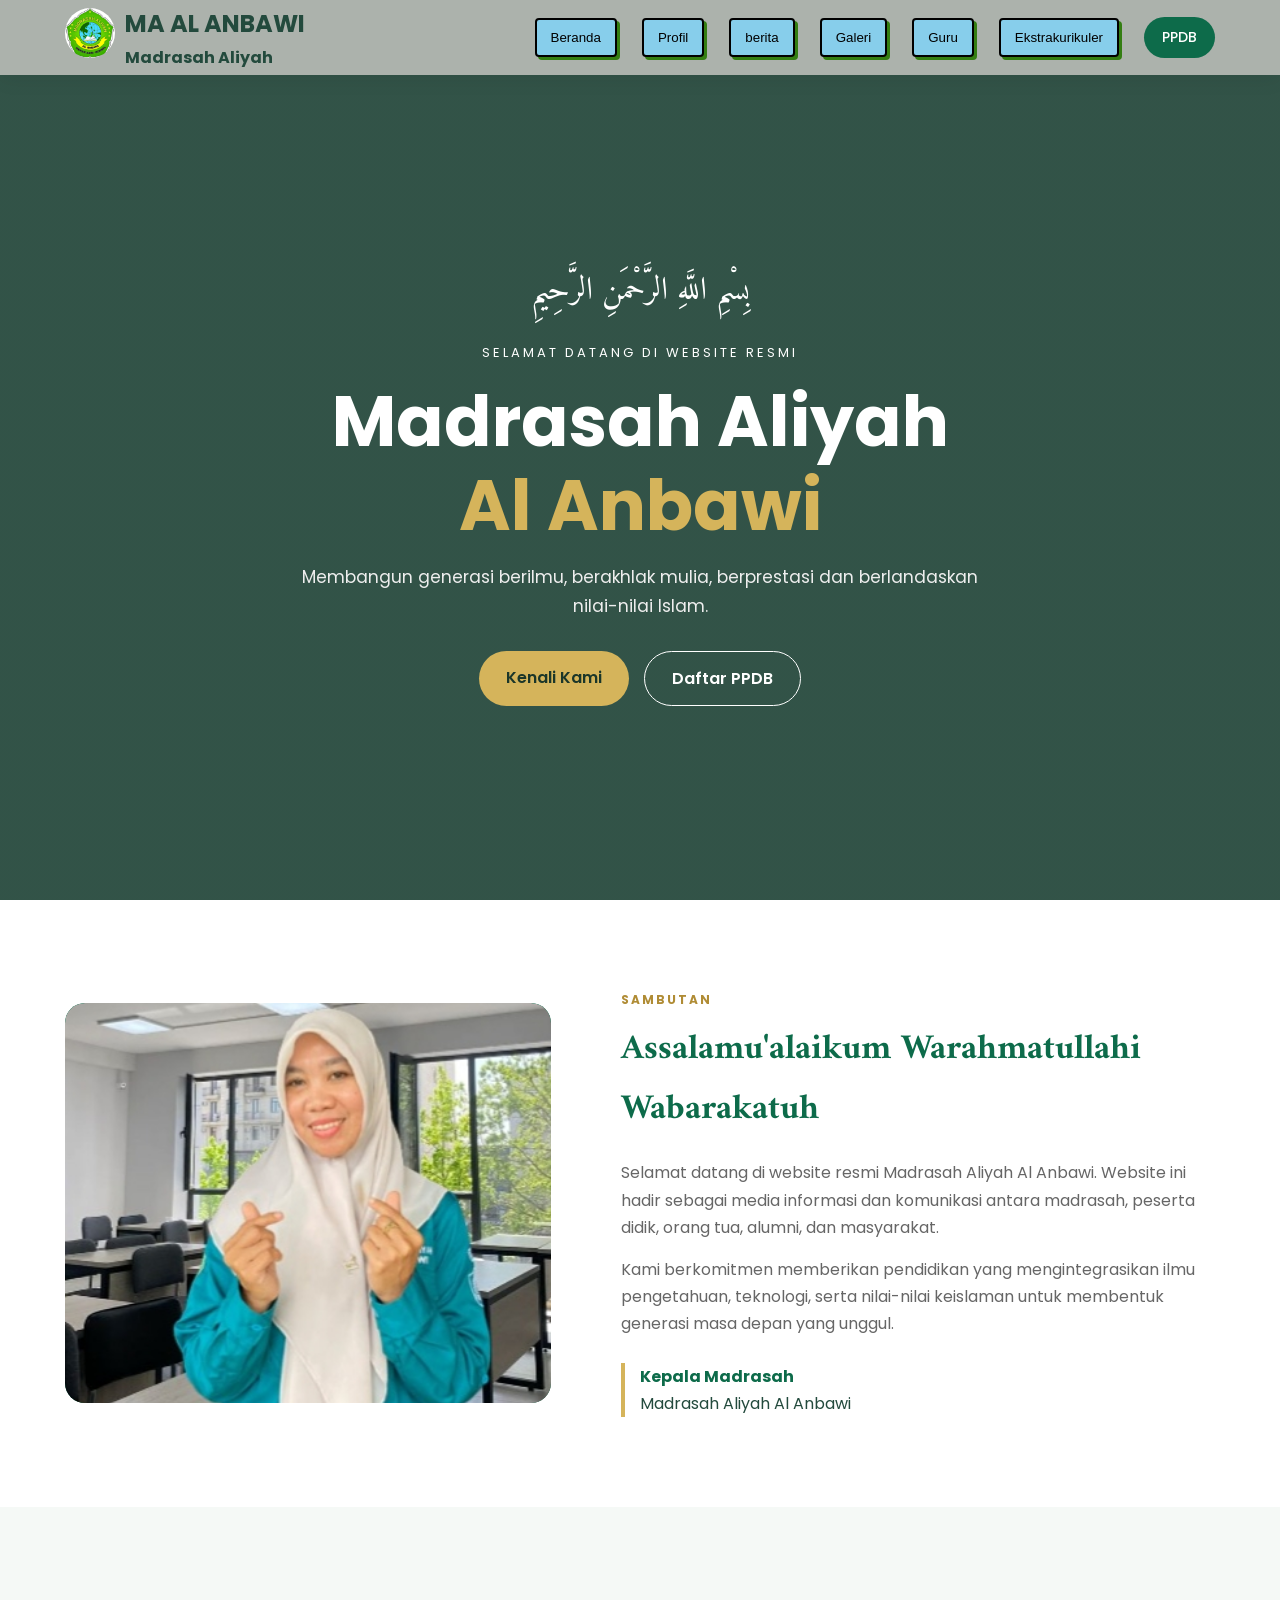
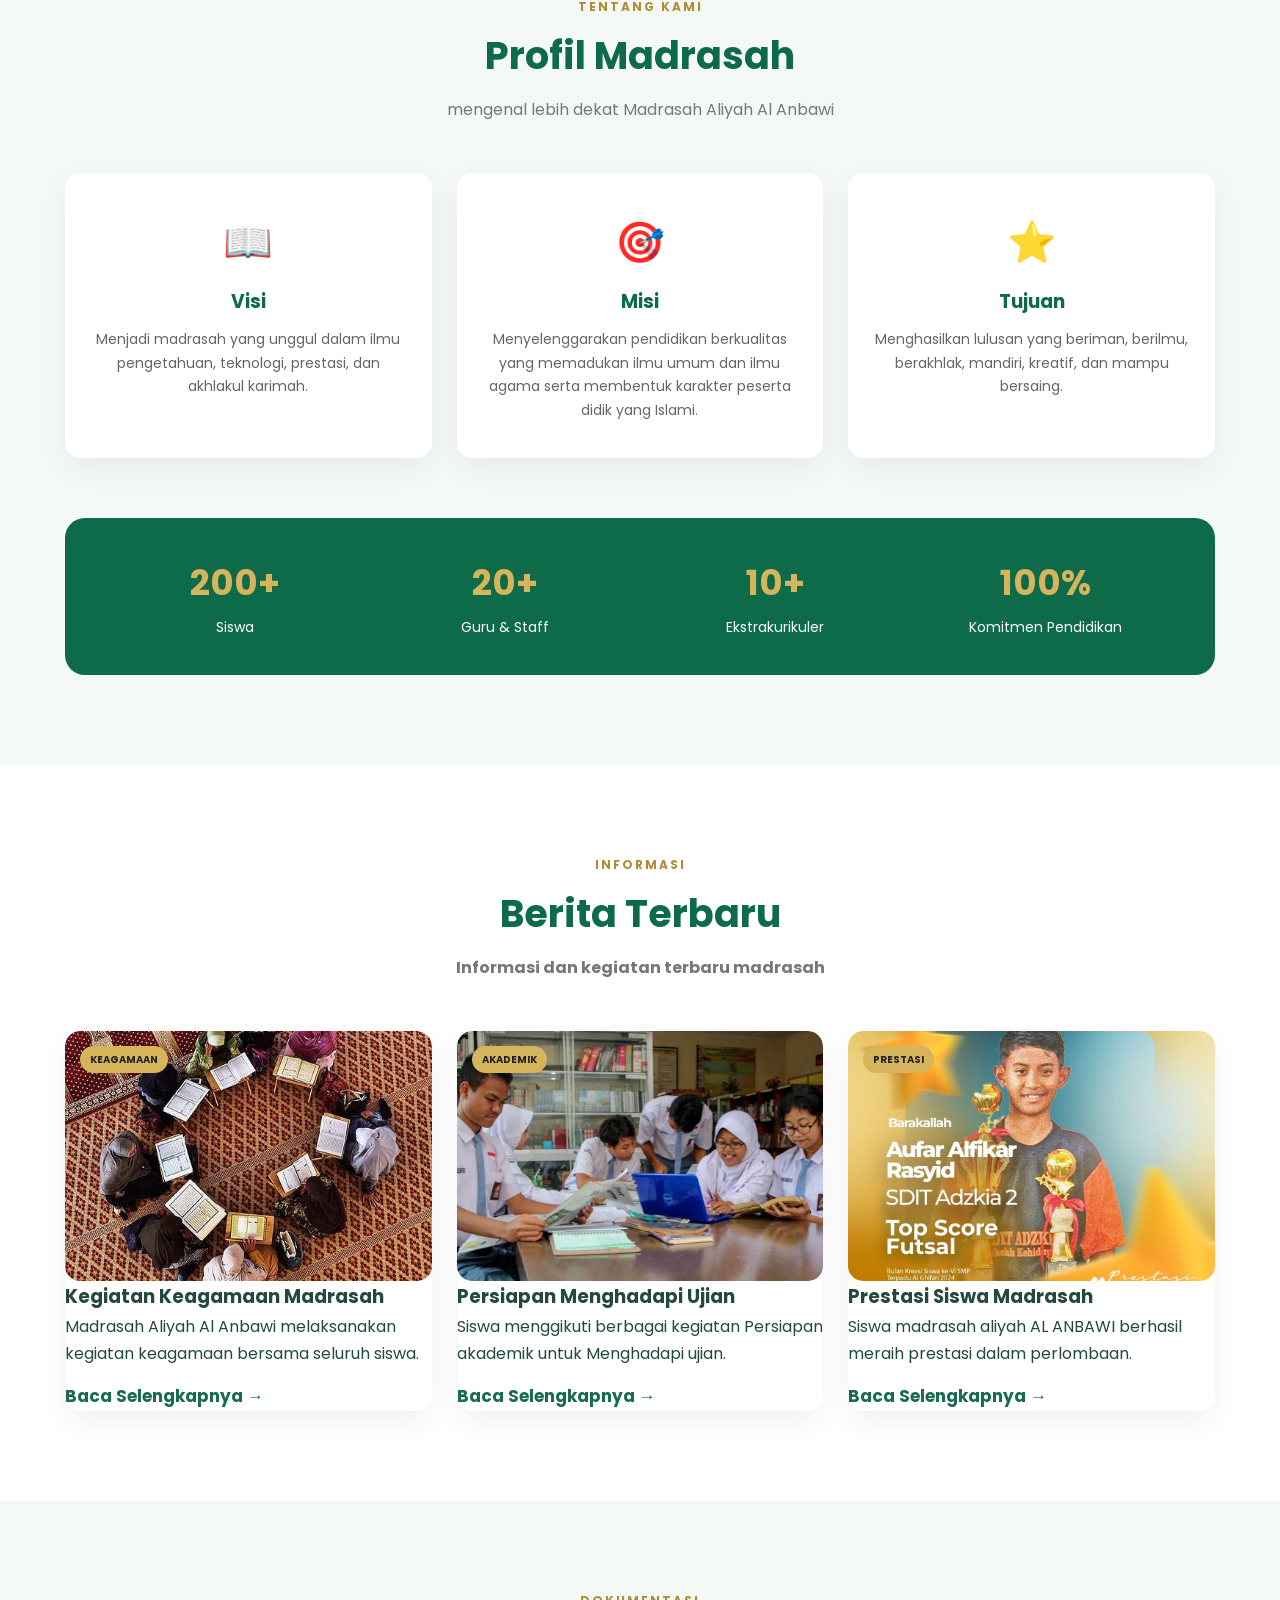
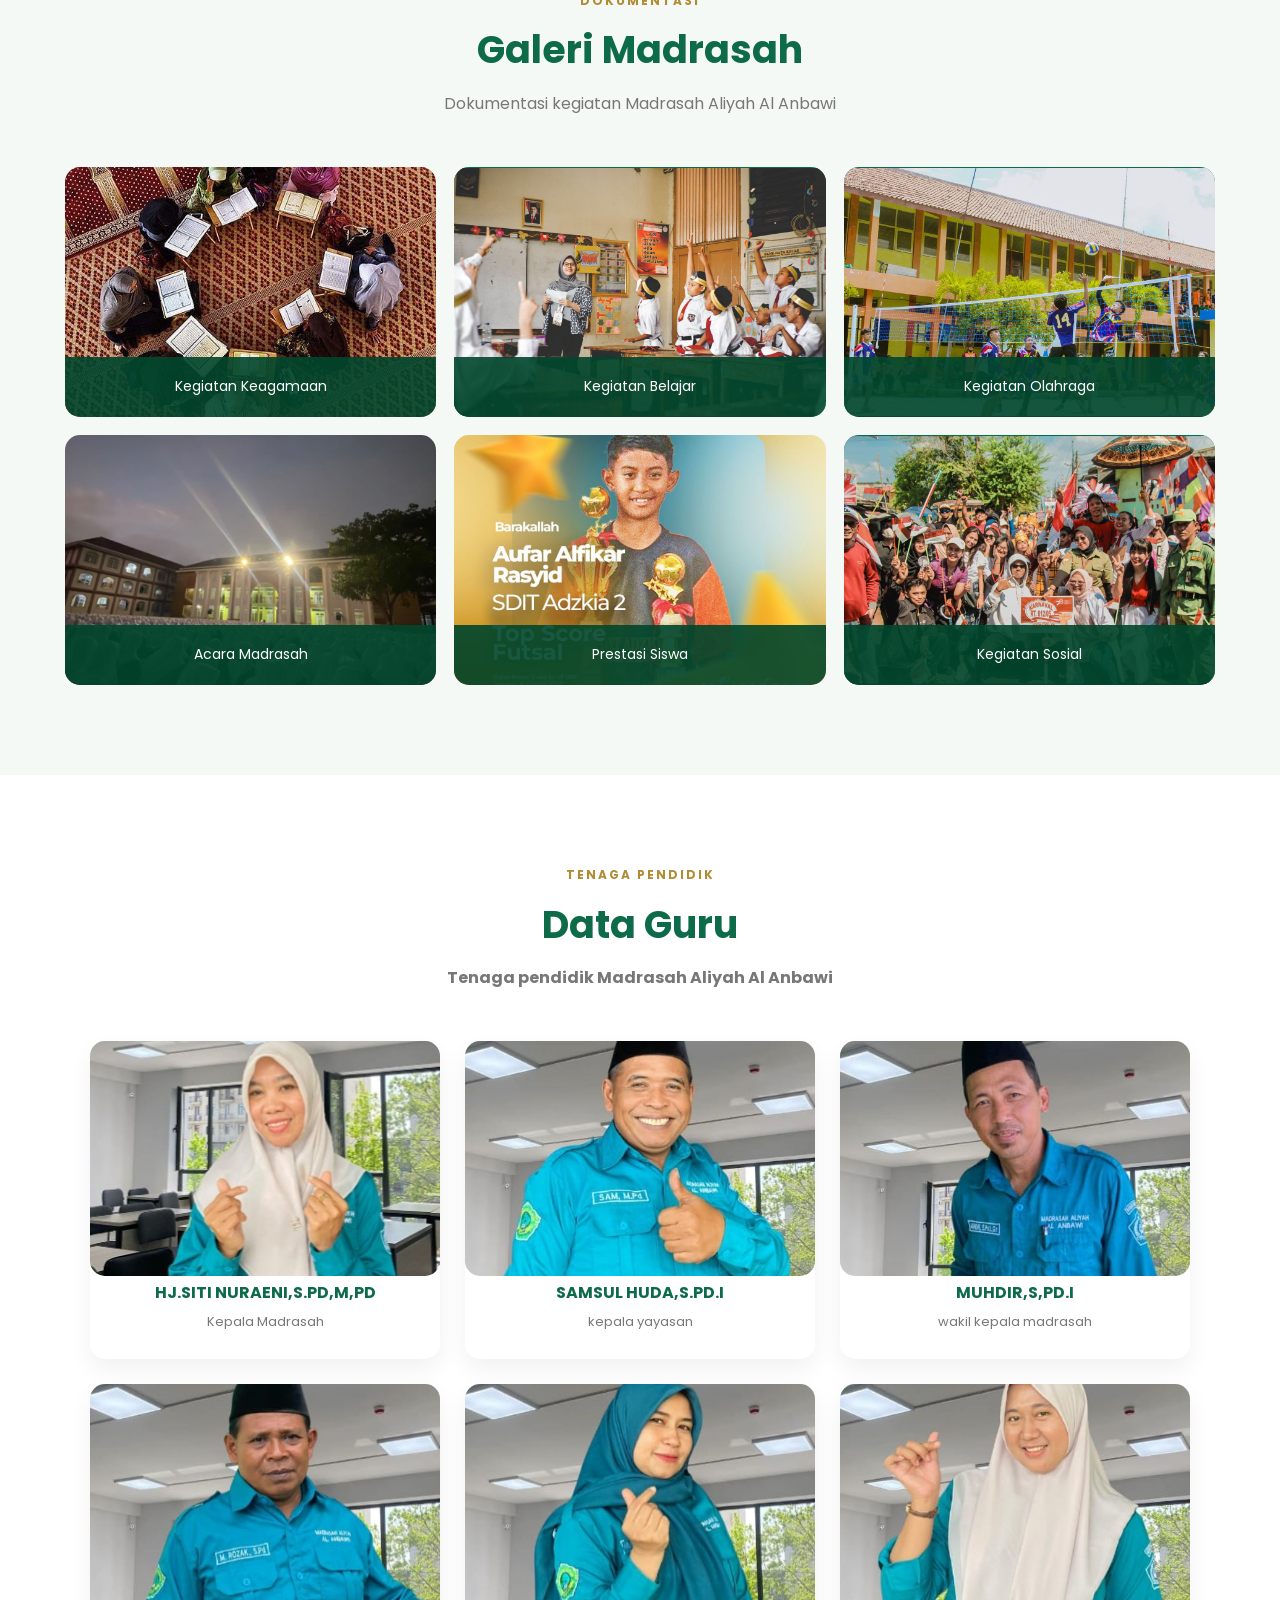
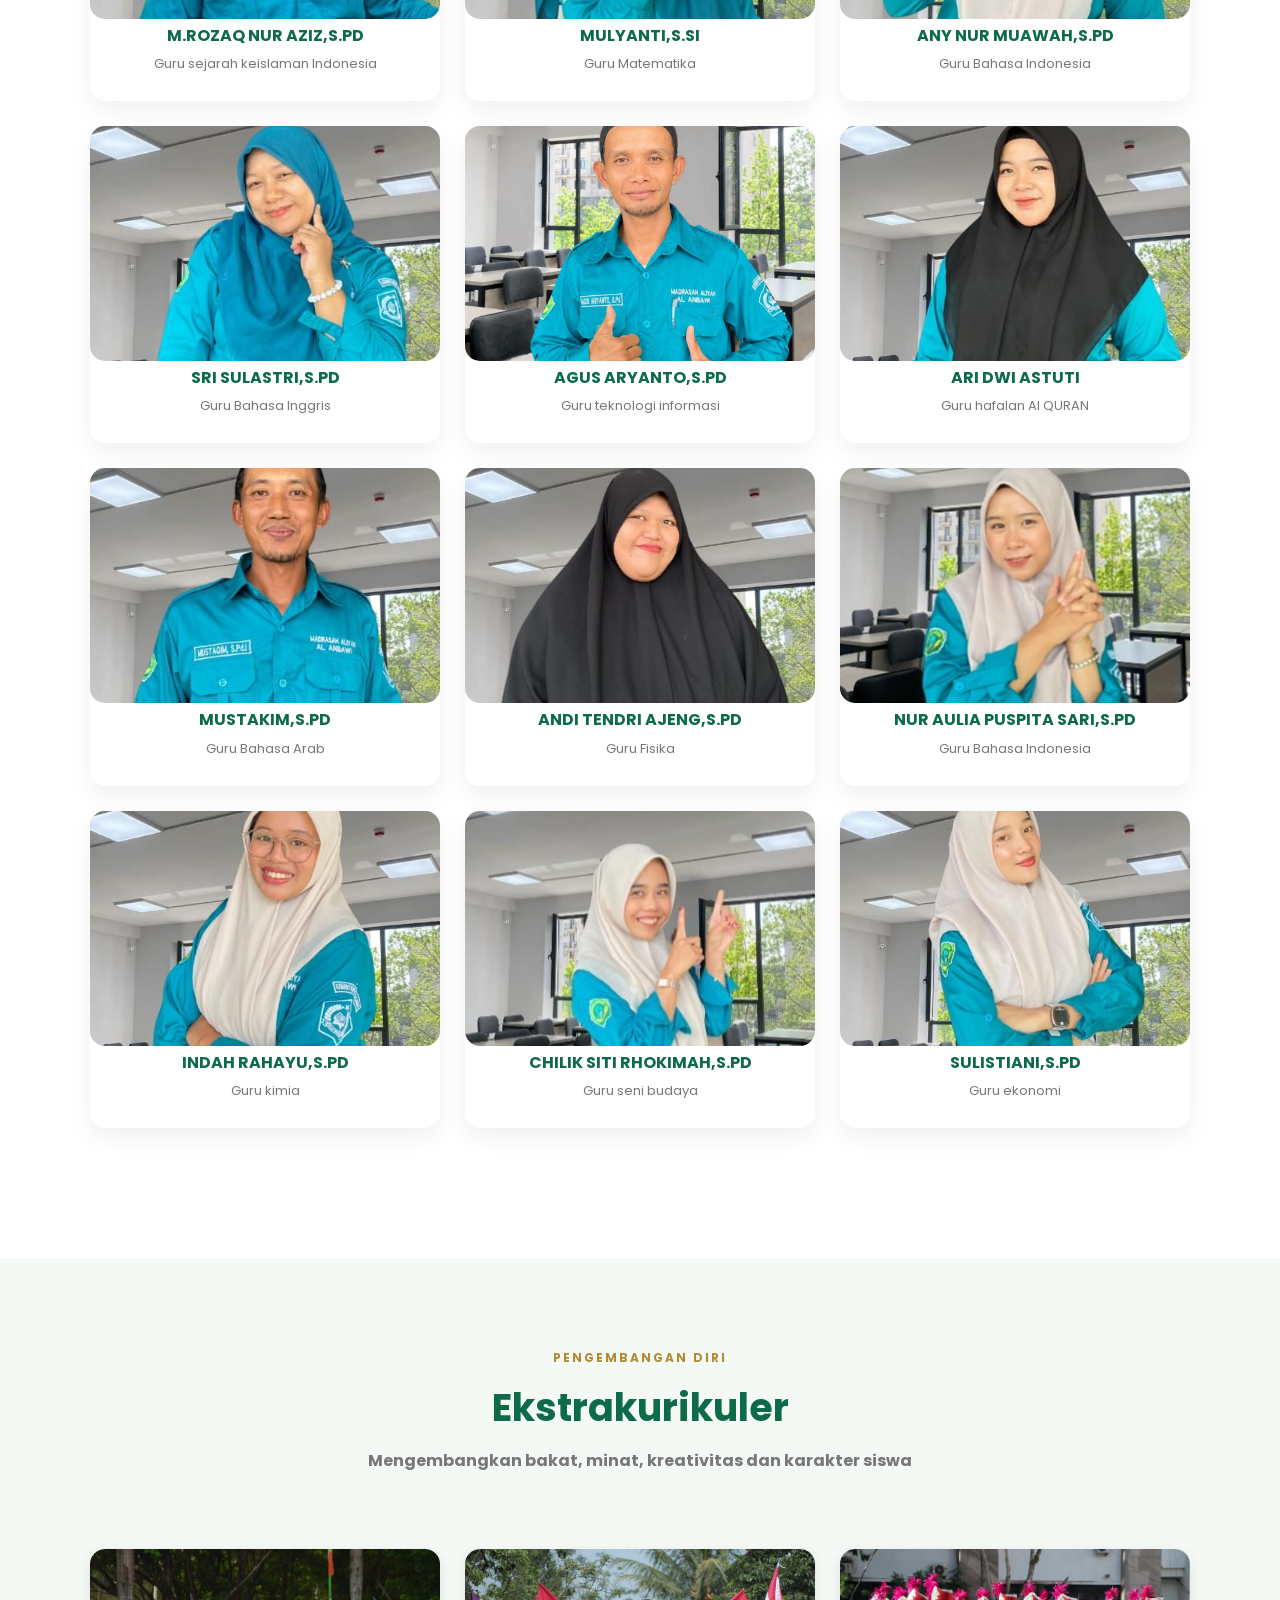
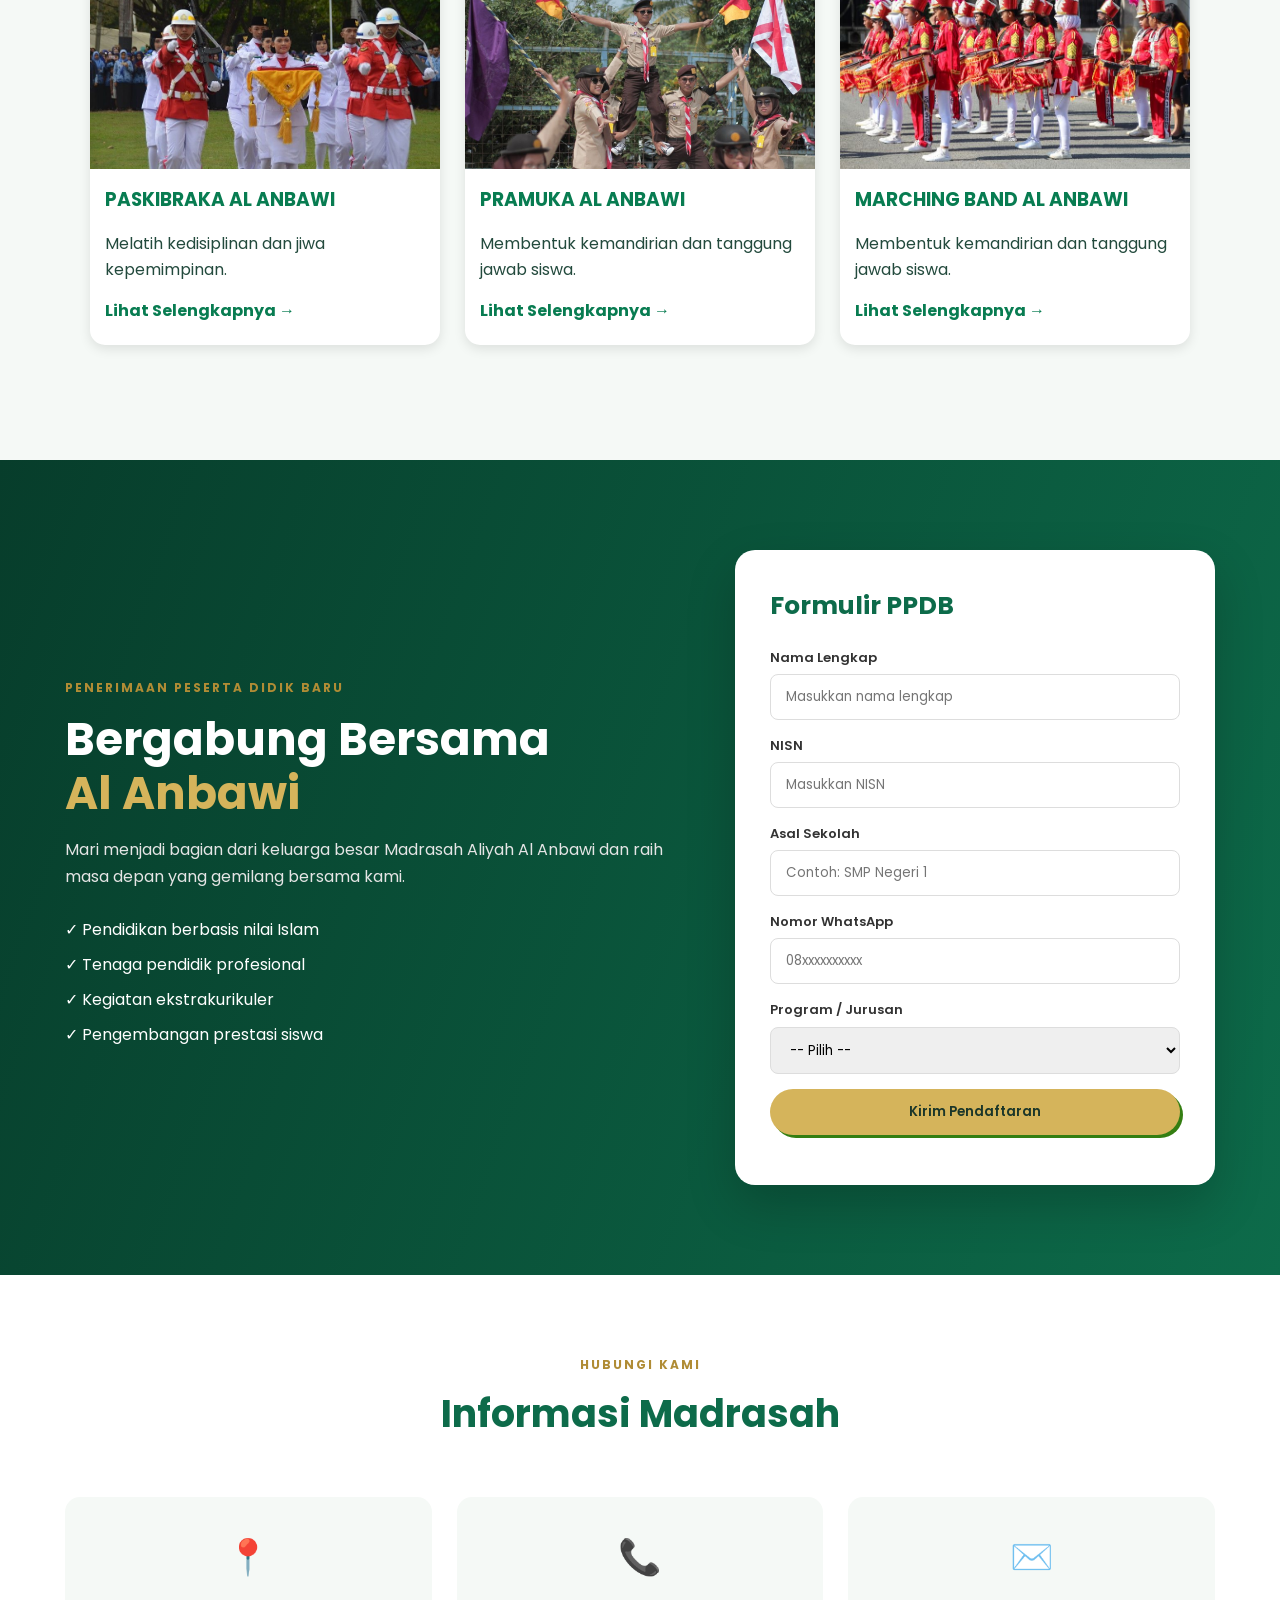
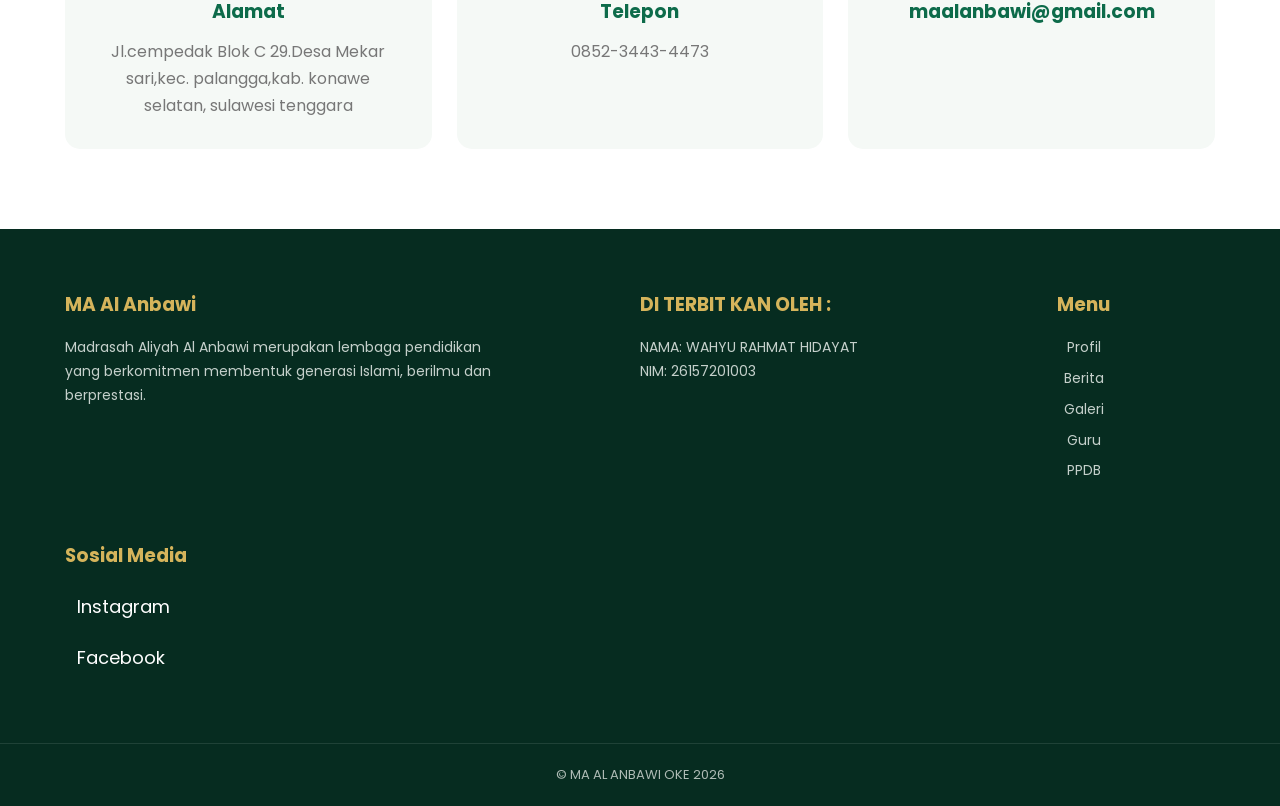
<file: index.html>
<!DOCTYPE html>
<html lang="id">
<head>
    <meta charset="UTF-8">
    <meta name="viewport" content="width=device-width, initial-scale=1.0">

    <title>Madrasah Aliyah Al Anbawi</title>
    <meta name="description" content="Website resmi Madrasah Aliyah Al Anbawi">

    <link rel="stylesheet" href="css/style.css">
    <link rel="preconnect" href="https://fonts.googleapis.com">
    <link rel="preconnect" href="https://fonts.gstatic.com" crossorigin>
    <link href="https://fonts.googleapis.com/css2?family=Amiri:wght@400;700&family=Poppins:wght@300;400;500;600;700&display=swap" rel="stylesheet">
</head>

<body>


<header class="navbar">
    <div class="container nav-container">
        <a href="#beranda" class="logo">
            <div>
                 <img src="images/logo sekolah.jpeg" alt="Logo MA Al Anbawi">
            </div>
            <div>
                <h2>MA AL ANBAWI</h2>
                <p><b>Madrasah Aliyah</b></p>
            </div>
        </a>
        <button class="menu-toggle" id="menuToggle">
            ☰
        </button>

        <nav id="navMenu">
            <a href="#beranda"><button>Beranda</button></a>
            <a href="#profil"><button>Profil</button></a>
            <a href="#berita"><button>berita</button></a>
            <a href="#galeri"><button>Galeri</button></a>
            <a href="#guru"><button>Guru</button></a>
            <a href="#ekstrakurikuler"><button>Ekstrakurikuler</button></a>
            <a href="#ppdb" class="nav-ppdb">PPDB</a>
        </nav>

    </div>
</header>


<section id="beranda" class="hero">

    <div class="hero-overlay"></div>

    <div class="container hero-content">

        <div class="arabic">بِسْمِ اللَّهِ الرَّحْمَنِ الرَّحِيمِ</div>

        <span class="hero-label">SELAMAT DATANG DI WEBSITE RESMI</span>

        <h1>
            Madrasah Aliyah
            <strong>Al Anbawi</strong>
        </h1>

        <p>
            Membangun generasi berilmu, berakhlak mulia,
            berprestasi dan berlandaskan nilai-nilai Islam.
        </p>

        <div class="hero-buttons">
            <a href="#profil" class="btn btn-primary">
                Kenali Kami
            </a>

            <a href="#ppdb" class="btn btn-outline">
                Daftar PPDB
            </a>
        </div>

    </div>
</section>


<section class="welcome">
    <div class="container welcome-grid">

        <div class="welcome-image">
            <div class="image-placeholder">
                <img src="images/data guru/bu eny.jpeg" alt="kepala madrasah MA AL ANBAWI">
            </div>
        </div>

        <div class="welcome-text">
            <span class="section-label">SAMBUTAN</span>

            <h2>Assalamu'alaikum Warahmatullahi Wabarakatuh</h2>

            <p>
                Selamat datang di website resmi Madrasah Aliyah Al Anbawi.
                Website ini hadir sebagai media informasi dan komunikasi
                antara madrasah, peserta didik, orang tua, alumni,
                dan masyarakat.
            </p>

            <p>
                Kami berkomitmen memberikan pendidikan yang mengintegrasikan
                ilmu pengetahuan, teknologi, serta nilai-nilai keislaman
                untuk membentuk generasi masa depan yang unggul.
            </p>

            <div class="principal">
                <strong>Kepala Madrasah</strong>
                <span>Madrasah Aliyah Al Anbawi</span>
            </div>
        </div>

    </div>
</section>


<section id="profil" class="section section-light">

    <div class="container">

        <div class="section-heading">
            <span class="section-label">TENTANG KAMI</span>
            <h2>Profil Madrasah</h2>
            <p>
                <mzrk>mengenal lebih dekat Madrasah Aliyah Al Anbawi</mzrk>
            </p>
        </div>

        <div class="profile-grid">

            <div class="profile-card">
                <div class="card-icon">📖</div>
                <h3>Visi</h3>
                <p>
                    Menjadi madrasah yang unggul dalam ilmu pengetahuan,
                    teknologi, prestasi, dan akhlakul karimah.
                </p>
            </div>

            <div class="profile-card">
                <div class="card-icon">🎯</div>
                <h3>Misi</h3>
                <p>
                    Menyelenggarakan pendidikan berkualitas yang memadukan
                    ilmu umum dan ilmu agama serta membentuk karakter
                    peserta didik yang Islami.
                </p>
            </div>

            <div class="profile-card">
                <div class="card-icon">⭐</div>
                <h3>Tujuan</h3>
                <p>
                    Menghasilkan lulusan yang beriman, berilmu,
                    berakhlak, mandiri, kreatif, dan mampu bersaing.
                </p>
            </div>

        </div>

        <div class="stats">

            <div>
                <strong>200+</strong>
                <span>Siswa</span>
            </div>

            <div>
                <strong>20+</strong>
                <span>Guru & Staff</span>
            </div>

            <div>
                <strong>10+</strong>
                <span>Ekstrakurikuler</span>
            </div>

            <div>
                <strong>100%</strong>
                <span>Komitmen Pendidikan</span>
            </div>

        </div>

    </div>
</section>


<section id="berita" class="section">

    <div class="container">

        <div class="section-heading">
            <span class="section-label">INFORMASI</span>
            <h2>Berita Terbaru</h2>
            <p><b>Informasi dan kegiatan terbaru madrasah</b></p>
        </div>

        <div class="news-grid">

            <article class="news-card">

                <div class="berita-card">

                     <div class="news-image">
                            <img src="images/keagaman.jpg">
                            <span>KEAGAMAAN</span>
                     </div>

                    <h3>Kegiatan Keagamaan Madrasah</h3>

                    <p>
                         Madrasah Aliyah Al Anbawi melaksanakan
                        kegiatan keagamaan bersama seluruh siswa.
                     </p>

                     <a href="berita-keagamaan.html" class="baca-selengkapnya">
                                                     Baca Selengkapnya →
                     </a>
                </div>
            </article>

            <article class="news-card">

                <div class="berita-card">

                     <div class="news-image">
                            <img src="images/akademik/f9811d85f7aa9dec2635a56e98e57d46.jpg">
                            <span>AKADEMIK</span>
                     </div>

                    <h3>Persiapan Menghadapi Ujian</h3>

                    <p>
                         Siswa menggikuti berbagai kegiatan 
                         Persiapan akademik untuk Menghadapi
                         ujian.
                     </p>

                     <a href="berita-akademik.html" class="baca-selengkapnya">
                                                     Baca Selengkapnya →
                     </a>
                </div>
            </article>

            <article class="news-card">

                <div class="berita-card">

                     <div class="news-image">
                           <img src="images/prestasi/prestasi.jpg">
                            <span>PRESTASI</span>
                     </div>

                    <h3>Prestasi Siswa Madrasah</h3>

                    <p>
                         Siswa madrasah aliyah AL ANBAWI
                         berhasil meraih prestasi dalam 
                         perlombaan.
                     </p>

                     <a href="berita-prestasi.html" class="baca-selengkapnya">
                                                     Baca Selengkapnya →
                     </a>
                </div>
    </div>
</section>


<section id="galeri" class="section section-light">

    <div class="container">

        <div class="section-heading">
            <span class="section-label">DOKUMENTASI</span>
            <h2>Galeri Madrasah</h2>
            <p>Dokumentasi kegiatan Madrasah Aliyah Al Anbawi</p>
        </div>

        <div class="gallery">

    <div class="gallery-item">
        <div class="gallery-photo">
        <img src="images/keagaman.jpg" kegiatan keagamaan">
        </div>
        <span>Kegiatan Keagamaan</span>
    </div>

    <div class="gallery-item">
        <div class="gallery-photo">
        <img src="images/belajaar.jpg">
        </div>
        <span>Kegiatan Belajar</span>
    </div>

    <div class="gallery-item">
        <div class="gallery-photo">
        <img src="images/voli/olahraga.jpg">
        </div>
        <span>Kegiatan Olahraga</span>
    </div>

    <div class="gallery-item">
        <div class="gallery-photo">
        <img src="images/acara.jpg">
        </div>
        <span>Acara Madrasah</span>
    </div>

    <div class="gallery-item">
        <div class="gallery-photo">
        <img src="images/prestasi/prestasi.jpg">
        </div>
        <span>Prestasi Siswa</span>
    </div>

    <div class="gallery-item">
        <div class="gallery-photo">
        <img src="images/sosial.jpg">
        </div>
        <span>Kegiatan Sosial</span>
    </div>

</div>

        </div>

    </div>
</section>


<section id="guru" class="section">

    <div class="container">

        <div class="section-heading">
            <span class="section-label">TENAGA PENDIDIK</span>
            <h2>Data Guru</h2>
            <p><b>Tenaga pendidik Madrasah Aliyah Al Anbawi</b></p>
        </div>

        <div class="teacher-grid">

            <div class="teacher-card">
                <div class="teacher-photo">
                    <img src="images/data guru/bu eny.jpeg" alt="Foto Kepala Madrasah HJ. Siti Nuraeni">
                </div>
                <h3>HJ.SITI NURAENI,S.PD,M,PD</h3>
                <span>Kepala Madrasah</span>
            </div>

            <div class="teacher-card">
                <div class="teacher-photo">
                    <img src="images/data guru/pak ustad.jpeg" alt="foto pak ustad samsul huda">
                </div>
                <h3>SAMSUL HUDA,S.PD.I</h3>
                <span>kepala yayasan</span>
            </div>

            <div class="teacher-card">
                <div class="teacher-photo">
                    <img src="images/data guru/pak muhdir.jpeg" alt="foto pakmuhdir">
                </div>
                <h3>MUHDIR,S,PD.I</h3>
                <span>wakil kepala madrasah</span>
            </div>

            <div class="teacher-card">
                <div class="teacher-photo">
                    <img src="images/data guru/pak rozaq.jpeg" alt="foto pakrozaq">
                </div>
                <h3>M.ROZAQ NUR AZIZ,S.PD</h3>
                <span>Guru sejarah keislaman Indonesia</span>
            </div>
            
            <div class="teacher-card">
                <div class="teacher-photo">
                    <img src="images/data guru/bu muli.jpeg" alt="foto bumuli">
                </div>
                <h3>MULYANTI,S.SI</h3>
                <span>Guru Matematika</span>
            </div>
            
            <div class="teacher-card">
                <div class="teacher-photo">
                    <img src="images/data guru/bu any.jpeg" alt="foto buany">
                </div>
                <h3>ANY NUR MUAWAH,S.PD</h3>
                <span>Guru Bahasa Indonesia</span>
            </div>
            
            <div class="teacher-card">
                <div class="teacher-photo">
                    <img src="images/data guru/bu sri.jpeg" alt="foto busri">
                </div>
                <h3>SRI SULASTRI,S.PD</h3>
                <span>Guru Bahasa Inggris</span>
            </div>

            <div class="teacher-card">
                <div class="teacher-photo">
                    <img src="images/data guru/WhatsApp Image 2026-11-05 at 07.01.07.jpeg" alt="foto pakagus">
                </div>
                <h3>AGUS ARYANTO,S.PD</h3>
                <span>Guru teknologi informasi</span>
            </div>

            <div class="teacher-card">
                <div class="teacher-photo">
                    <img src="images/data guru/bu ary.jpeg" alt="foto buary">
                </div>
                <h3>ARI DWI ASTUTI</h3>
                <span>Guru hafalan Al QURAN</span>
            </div>

            <div class="teacher-card">
                <div class="teacher-photo">
                    <img src="images/data guru/pak takim.jpeg" alt="foto paktakim>">
                </div>
                <h3>MUSTAKIM,S.PD</h3>
                <span>Guru Bahasa Arab</span>
            </div>

            <div class="teacher-card">
                <div class="teacher-photo">
                    <img src="images/data guru/bu tendtri.jpeg" alt="foto butendri">
                </div>
                <h3>ANDI TENDRI AJENG,S.PD</h3>
                <span>Guru Fisika</span>
            </div>

            <div class="teacher-card">
                <div class="teacher-photo">
                    <img src="images/data guru/bu alu.jpeg" alt="foto buaul">
                </div>
                <h3>NUR AULIA PUSPITA SARI,S.PD</h3>
                <span>Guru Bahasa Indonesia</span>
            </div>
            
             <div class="teacher-card">
                <div class="teacher-photo">
                    <img src="images/data guru/bu indah.jpeg" alt="foto buaul">
                </div>
                <h3>INDAH RAHAYU,S.PD</h3>
                <span>Guru kimia</span>
            </div>

            <div class="teacher-card">
                <div class="teacher-photo">
                    <img src="images/data guru/bu cilik.jpeg" alt="foto buaul">
                </div>
                <h3>CHILIK SITI RHOKIMAH,S.PD</h3>
                <span>Guru seni budaya</span>
            </div>

            <div class="teacher-card">
                <div class="teacher-photo">
                    <img src="images/data guru/bu sulis.jpeg" alt="foto buaul">
                </div>
                <h3>SULISTIANI,S.PD</h3>
                <span>Guru ekonomi</span>
            </div>
        
        </div>
            
        </div>

    </div>
</section>


<section id="ekstrakurikuler" class="section section-light">

    <div class="container">

        <div class="section-heading">
            <span class="section-label">PENGEMBANGAN DIRI</span>
            <h2>Ekstrakurikuler</h2>
            <p>
                <b>Mengembangkan bakat, minat, kreativitas dan karakter siswa</b>
            </p>
        </div>
    <div class="ekskul-container">

        <div class="ekskul-card">
            <img src="images/paskibraka/paski.jpg"
                 alt="Paskibra">

            <h3>PASKIBRAKA AL ANBAWI</h3>

            <p>Melatih kedisiplinan dan jiwa kepemimpinan.</p>

            <a href="paskibraka.html">
                Lihat Selengkapnya →
            </a>
        </div>

        <div class="ekskul-card">
            <img src="images/pramuka.jpg" alt="Pramuka">

            <h3>PRAMUKA AL ANBAWI</h3>

            <p>Membentuk kemandirian dan tanggung jawab siswa.</p>

            <a href="pramuka.html">
                Lihat Selengkapnya →
            </a>
        </div>

         <div class="ekskul-card">
            <img src="images/marcing/marcing.jpg">

            <h3>MARCHING BAND AL ANBAWI</h3>

            <p>Membentuk kemandirian dan tanggung jawab siswa.</p>

            <a href="marcing.html">
                Lihat Selengkapnya →
            </a>
        </div>  

    </div>
</section>
    </div>
</section>

<section id="ppdb" class="ppdb">

    <div class="container ppdb-container">

        <div class="ppdb-text">

            <span class="section-label">PENERIMAAN PESERTA DIDIK BARU</span>

            <h2>
                Bergabung Bersama
                <strong>Al Anbawi</strong>
            </h2>

            <p>
                Mari menjadi bagian dari keluarga besar
                Madrasah Aliyah Al Anbawi dan raih masa depan
                yang gemilang bersama kami.
            </p>

            <ul>
                <li>✓ Pendidikan berbasis nilai Islam</li>
                <li>✓ Tenaga pendidik profesional</li>
                <li>✓ Kegiatan ekstrakurikuler</li>
                <li>✓ Pengembangan prestasi siswa</li>
            </ul>

        </div>


        <div class="ppdb-form">

            <h3>Formulir PPDB</h3>

            <form id="ppdbForm">

                <div class="form-group">
                    <label>Nama Lengkap</label>
                    <input
                        type="text"
                        id="nama"
                        placeholder="Masukkan nama lengkap"
                        required
                    >
                </div>

                <div class="form-group">
                    <label>NISN</label>
                    <input
                        type="text"
                        id="nisn"
                        placeholder="Masukkan NISN"
                        required
                    >
                </div>

                <div class="form-group">
                    <label>Asal Sekolah</label>
                    <input
                        type="text"
                        id="asal"
                        placeholder="Contoh: SMP Negeri 1"
                        required
                    >
                </div>

                <div class="form-group">
                    <label>Nomor WhatsApp</label>
                    <input
                        type="tel"
                        id="telepon"
                        placeholder="08xxxxxxxxxx"
                        required
                    >
                </div>

                <div class="form-group">
                    <label>Program / Jurusan</label>

                    <select id="jurusan" required>
                        <option value="">-- Pilih --</option>
                        <option>IPA</option>
                    </select>

                </div>

                <button type="submit" class="btn btn-primary btn-full">
                    Kirim Pendaftaran
                </button>

            </form>

            <div id="formMessage"></div>

        </div>

    </div>

</section>


<section class="contact">

    <div class="container">

        <div class="section-heading">
            <span class="section-label">HUBUNGI KAMI</span>
            <h2>Informasi Madrasah</h2>
        </div>

        <div class="contact-grid">

            <div class="contact-item">
                <div>📍</div>
                <h3>Alamat</h3>
                <p>
                    Jl.cempedak Blok C 29.Desa Mekar sari,kec. palangga,kab. konawe selatan,
                    sulawesi tenggara
                </p>
            </div>

            <div class="contact-item">
                <div>📞</div>
                <h3>Telepon</h3>
                <p>
                    0852-3443-4473
                </p>
            </div>

            <div class="contact-item">
                <div>✉️</div>
                <h3>maalanbawi@gmail.com</h3>
                <p>
                    
                </p>
            </div>

        </div>

    </div>

</section>


<footer>

    <div class="container footer-content">

        <div>
            <h3>MA Al Anbawi</h3>

            <p>
                Madrasah Aliyah Al Anbawi merupakan lembaga
                pendidikan yang berkomitmen membentuk generasi
                Islami, berilmu dan berprestasi.
            </p>
        </div>

        <div>
            <h3>DI TERBIT KAN OLEH :</h3>
                  <P>NAMA: WAHYU RAHMAT HIDAYAT</P>
                  <P>NIM: 26157201003</P>
        </div>

        <div>
            <form align="center">  
            <h3>Menu</h3>

            <a href="#profil">Profil</a>
            <a href="#berita">Berita</a>
            <a href="#galeri">Galeri</a>
            <a href="#guru">Guru</a>
            <a href="#ppdb">PPDB</a>
        </div>

        <div class="social-media">
    <h3>Sosial Media</h3>

    <ul>
        <li>
            <a href="https://www.instagram.com/maal_anbawi?rpxt=bDYzcGIxb2R3cnQw"
            target="_blank">
                <i class="fab fa-instagram"></i>
                Instagram
            </a>
        </li>

        <li>
            <a href=""
            target="_blank">
                <i class="fab fa-facebook"></i>
                Facebook
            </a>
        </li>
    </ul>
</div>

    </div>

    <div class="copyright">
        © MA AL ANBAWI OKE 2026
    </div>

</footer>


<button id="backTop">↑</button>

<script>
const menuToggle = document.getElementById("menuToggle");
const navMenu = document.getElementById("navMenu");

menuToggle.addEventListener("click", function () {
    navMenu.classList.toggle("active");
});
</script>

</body>
</html>
</file>
<file: css/style.css>
* {
    margin: 0;
    padding: 0;
    box-sizing: border-box;
}

html {
    scroll-behavior: smooth;
}

body {
    font-family: "Poppins", sans-serif;
    color: #234a3d;
    background: #ffffff;
    line-height: 1.7;
}

a {
    text-decoration: none;
    color: inherit;
}

.container {
    width: 90%;
    max-width: 1150px;
    margin: auto;
}



.navbar {
    position: fixed;
    top: 0;
    left: 0;
    width: 100%;
    z-index: 1000;

    background: rgba(177, 182, 176, 0.97);
    box-shadow: 0 3px 20px rgba(0,0,0,0.08);
}

.nav-container {
    height: 75px;

    display: flex;
    align-items: center;
    justify-content: space-between;
}

.logo {
    display: flex;
    align-items: center;
    gap: 10px;
}

.logo-icon {
    width: 45px;
    height: 60px;

    display: flex;
    justify-content: center;
    align-items: center;

    border-radius: 50%;

    background: #0d6b4a;
    color: rgb(161, 173, 0);

    font-size: 25px;
}

.logo span {
    display: block;
    font-weight: 700;
    color: #0d6b4a;
}

.logo small {
    color: #777;
    font-size: 11px;
}

nav {
    display: flex;
    align-items: center;
    gap: 25px;
}

nav a {
    font-size: 14px;
    font-weight: 500;
    transition: 0.3s;
}

nav a:hover {
    color: #0d6b4a;
}

.nav-ppdb {
    background: #0d6b4a;
    color: white !important;

    padding: 9px 18px;
    border-radius: 30px;
}

.menu-toggle {
    display: none;

    border: none;
    background: none;

    font-size: 27px;
    cursor: pointer;
}



.hero {
    min-height: 100vh;

    position: relative;

    display: flex;
    align-items: center;

    background:
        linear-gradient(
            rgba(5,45,31,0.82),
            rgba(5,45,31,0.82)
        ),
        url("https://images.unsplash.com/photo-1564121211835-e88c852648ab?auto=format&fit=crop&w=1600&q=80");

    background-size: cover;
    background-position: center;
}

.hero-content {
    position: relative;
    z-index: 2;

    color: white;
    text-align: center;
    padding-top: 70px;
}

.arabic {
    font-family: "Amiri", serif;
    font-size: 32px;
    margin-bottom: 20px;
}

.hero-label {
    letter-spacing: 3px;
    font-size: 13px;
}

.hero h1 {
    font-size: clamp(40px, 6vw, 70px);
    line-height: 1.2;

    margin: 15px 0;
}

.hero h1 strong {
    display: block;
    color: #d5b45b;
}

.hero p {
    max-width: 700px;
    margin: auto;

    font-size: 17px;
    color: #eeeeee;
}

.hero-buttons {
    margin-top: 30px;

    display: flex;
    justify-content: center;
    gap: 15px;
}

.btn {
    display: inline-block;

    padding: 13px 27px;

    border-radius: 30px;

    font-weight: 600;

    transition: 0.3s;
}

.btn-primary {
    background: #d5b45b;
    color: #1b3629;
}

.btn-primary:hover {
    transform: translateY(-3px);
}

.btn-outline {
    border: 1px solid white;
    color: white;
}

.btn-outline:hover {
    background: white;
    color: #0d6b4a;
}


.section {
    padding: 90px 0;
}

.section-light {
    background: #f5f9f6;
}

.section-heading {
    text-align: center;
    margin-bottom: 50px;
}

.section-label {
    display: block;

    color: #b08c35;

    font-size: 12px;
    font-weight: 700;

    letter-spacing: 2px;
}

.section-heading h2 {
    color: #0d6b4a;
    font-size: 38px;

    margin: 7px 0;
}

.section-heading p {
    color: #777;
}



.welcome {
    padding: 90px 0;
}

.welcome-grid {
    display: grid;
    grid-template-columns: 0.9fr 1.1fr;

    gap: 70px;

    align-items: center;
}

.welcome-image {
    height: 400px;

    border-radius: 20px;
    overflow: hidden;

    background: #0d6b4a;
}

.image-placeholder {
    height: 100%;

    display: flex;
    justify-content: center;
    align-items: center;

    font-size: 130px;
    color: white;
}

.welcome-text h2 {
    font-family: "Amiri", serif;
    font-size: 35px;

    color: #0d6b4a;

    margin: 10px 0 20px;
}

.welcome-text p {
    color: #666;

    margin-bottom: 15px;
}

.principal {
    margin-top: 25px;

    border-left: 4px solid #d5b45b;
    padding-left: 15px;
}

.principal strong,
.principal span {
    display: block;
}

.principal strong {
    color: #0d6b4a;
}



.profile-grid {
    display: grid;

    grid-template-columns:
        repeat(3, 1fr);

    gap: 25px;
}

.profile-card {
    padding: 35px 25px;

    text-align: center;

    background: white;

    border-radius: 15px;

    box-shadow: 0 10px 30px rgba(0,0,0,0.06);

    transition: 0.3s;
}

.profile-card:hover {
    transform: translateY(-7px);
}

.card-icon {
    font-size: 40px;
    margin-bottom: 10px;
}

.profile-card h3 {
    color: #0d6b4a;
    margin-bottom: 10px;
}

.profile-card p {
    color: #666;
    font-size: 14px;
}


.stats {
    margin-top: 60px;

    display: grid;

    grid-template-columns:
        repeat(4, 1fr);

    background: #0d6b4a;

    border-radius: 20px;

    padding: 35px;

    color: white;

    text-align: center;
}

.stats strong {
    display: block;

    font-size: 35px;

    color: #d5b45b;
}

.stats span {
    font-size: 14px;
}



.news-grid {
    display: grid;

    grid-template-columns:
        repeat(3, 1fr);

    gap: 25px;
}

.news-card {
    background: white;

    border-radius: 15px;

    overflow: hidden;

    box-shadow: 0 10px 30px rgba(0,0,0,0.06);
}

.news-image {
    height: 200px;

    background: #0d6b4a;

    color: white;

    display: flex;
    justify-content: center;
    align-items: center;

    font-size: 75px;

    position: relative;
}

.news-image span {
    position: absolute;

    top: 15px;
    left: 15px;

    background: #d5b45b;
    color: #222;

    padding: 5px 10px;

    border-radius: 20px;

    font-size: 10px;
    font-weight: 700;
}

.news-content {
    padding: 25px;
}

.news-content small {
    color: #999;
}

.news-content h3 {
    margin: 8px 0;

    color: #0d6b4a;
}

.news-content p {
    font-size: 14px;
    color: #666;
}

.news-content a {
    display: inline-block;

    margin-top: 15px;

    color: #0d6b4a;
    font-weight: 600;
}



.gallery {
    display: grid;

    grid-template-columns:
        repeat(3, 1fr);

    gap: 18px;
}

.gallery-item {
    height: 230px;

    position: relative;

    background: #0d6b4a;

    border-radius: 15px;

    overflow: hidden;

    display: flex;
    justify-content: center;
    align-items: center;

    font-size: 70px;

    color: white;

    transition: 0.3s;
}

.gallery-item:hover {
    transform: scale(1.02);
}

.gallery-item span {
    position: absolute;

    bottom: 0;
    left: 0;
    right: 0;

    padding: 12px;

    background: rgba(0,0,0,0.55);

    font-size: 14px;
    text-align: center;
}




.teacher-grid {
    display: grid;

    grid-template-columns:
        repeat(4, 1fr);

    gap: 20px;
}

.teacher-card {
    text-align: center;

    background: white;

    padding-bottom: 25px;

    border-radius: 15px;

    overflow: hidden;

    box-shadow: 0 10px 25px rgba(0,0,0,0.06);
}

.teacher-photo {
    height: 220px;

    background: #dfeee6;

    display: flex;

    justify-content: center;
    align-items: center;

    font-size: 85px;
}

.teacher-card h3 {
    color: #0d6b4a;
    font-size: 16px;

    margin-top: 18px;
}

.teacher-card span {
    font-size: 13px;
    color: #777;
}



.extra-grid {
    display: grid;

    grid-template-columns:
        repeat(3, 1fr);

    gap: 20px;
}

.extra-card {
    background: white;

    border-radius: 15px;

    padding: 30px;

    text-align: center;

    box-shadow: 0 8px 25px rgba(0,0,0,0.05);

    transition: 0.3s;
}

.extra-card:hover {
    transform: translateY(-5px);
}

.extra-card div {
    font-size: 45px;
}

.extra-card h3 {
    color: #0d6b4a;

    margin: 10px 0;
}

.extra-card p {
    color: #777;

    font-size: 14px;
}


.ppdb {
    padding: 90px 0;

    background:
        linear-gradient(
            110deg,
            #073d2b,
            #0d6b4a
        );

    color: white;
}

.ppdb-container {
    display: grid;

    grid-template-columns:
        1fr 0.8fr;

    gap: 70px;

    align-items: center;
}

.ppdb-text h2 {
    font-size: 45px;

    line-height: 1.2;

    margin: 15px 0;
}

.ppdb-text h2 strong {
    display: block;

    color: #d5b45b;
}

.ppdb-text p {
    color: #e5e5e5;
}

.ppdb-text ul {
    list-style: none;

    margin-top: 25px;
}

.ppdb-text li {
    margin: 8px 0;
}

.ppdb-form {
    background: white;

    color: #333;

    padding: 35px;

    border-radius: 20px;

    box-shadow: 0 20px 50px rgba(0,0,0,0.2);
}

.ppdb-form h3 {
    color: #0d6b4a;

    margin-bottom: 20px;

    font-size: 25px;
}

.form-group {
    margin-bottom: 15px;
}

.form-group label {
    display: block;

    margin-bottom: 5px;

    font-size: 13px;

    font-weight: 600;
}

.form-group input,
.form-group select {
    width: 100%;

    padding: 12px 15px;

    border: 1px solid #ddd;

    border-radius: 8px;

    font-family: inherit;

    outline: none;
}

.form-group input:focus,
.form-group select:focus {
    border-color: #0d6b4a;
}

.btn-full {
    width: 100%;

    border: none;

    cursor: pointer;

    font-family: inherit;
}

#formMessage {
    margin-top: 15px;

    text-align: center;

    font-size: 14px;
}



.contact {
    padding: 80px 0;
}

.contact-grid {
    display: grid;

    grid-template-columns:
        repeat(3, 1fr);

    gap: 25px;
}

.contact-item {
    text-align: center;

    padding: 30px;

    border-radius: 15px;

    background: #f5f9f6;
}

.contact-item div {
    font-size: 35px;
}

.contact-item h3 {
    color: #0d6b4a;

    margin: 10px 0;
}

.contact-item p {
    color: #777;
}



footer {
    background: #062c20;

    color: white;

    padding-top: 60px;
}

.footer-content {
    display: grid;

    grid-template-columns:
        2fr 1fr 1fr;

    gap: 50px;

    padding-bottom: 50px;
}

.footer-content h3 {
    color: #d5b45b;

    margin-bottom: 15px;
}

.footer-content p {
    color: #c5d0cb;

    max-width: 450px;

    font-size: 14px;
}

.footer-content a {
    display: block;

    color: #c5d0cb;

    margin: 7px 0;

    font-size: 14px;
}

.footer-content a:hover {
    color: white;
}

.copyright {
    text-align: center;

    padding: 20px;

    border-top: 1px solid rgba(255,255,255,0.1);

    color: #aebbb5;

    font-size: 13px;
}



#backTop {
    position: fixed;

    right: 20px;
    bottom: 20px;

    width: 45px;
    height: 45px;

    border: none;
    border-radius: 50%;

    background: #d5b45b;
    color: #173426;

    font-size: 20px;

    cursor: pointer;

    display: none;

    z-index: 999;
}



@media (max-width: 900px) {

    .menu-toggle {
        display: block;
    }

    nav {
        position: absolute;

        top: 75px;
        left: 0;

        width: 100%;

        background: white;

        display: none;

        flex-direction: column;

        padding: 20px;

        box-shadow: 0 10px 20px rgba(0,0,0,0.1);
    }

    nav.active {
        display: flex;
    }

    .welcome-grid,
    .ppdb-container {
        grid-template-columns: 1fr;
    }

    .profile-grid,
    .news-grid,
    .gallery,
    .extra-grid {
        grid-template-columns: repeat(2, 1fr);
    }

    .teacher-grid {
        grid-template-columns: repeat(2, 1fr);
    }

    .stats {
        grid-template-columns: repeat(2, 1fr);
        gap: 25px;
    }

    .footer-content {
        grid-template-columns: 1fr 1fr;
    }

}


@media (max-width: 600px) {

    .hero h1 {
        font-size: 42px;
    }

    .arabic {
        font-size: 25px;
    }

    .hero-buttons {
        flex-direction: column;

        max-width: 250px;

        margin-left: auto;
        margin-right: auto;
    }

    .section {
        padding: 65px 0;
    }

    .section-heading h2 {
        font-size: 30px;
    }

    .profile-grid,
    .news-grid,
    .gallery,
    .teacher-grid,
    .extra-grid,
    .contact-grid {
        grid-template-columns: 1fr;
    }

    .stats {
        grid-template-columns: 1fr 1fr;
        padding: 25px 15px;
    }

    .welcome-image {
        height: 280px;
    }

    .ppdb-text h2 {
        font-size: 35px;
    }

    .footer-content {
        grid-template-columns: 1fr;
    }

}

.teacher-photo img {
    width: 100%;
    height: 100%;
    display: block;
    object-fit: cover;
    object-position: center 25%;
}
.social-media ul {
    list-style: none;
    padding: 0;
}

.social-media li {
    margin: 20px 0;
}

.social-media a {
    display: flex;
    align-items: center;
    gap: 12px;
    color: white;
    text-decoration: none;
    font-size: 18px;
}

.social-media img {
    width: 28px;
    height: 28px;
}

.social-media a:hover {
    color: yellow;
}

.gallery-item {
    position: relative;
    overflow: hidden;
    border-radius: 15px;
    height: 250px;
}

.gallery-item img {
    width: 100%;
    height: 100%;
    object-fit: cover;
    display: block;
}

.gallery-item span {
    position: absolute;
    bottom: 0;
    left: 0;
    width: 100%;
    padding: 18px;
    background: rgba(0,70,45,0.9);
    color: white;
    text-align: center;
    box-sizing: border-box;
}

#olahraga {
    padding: 90px 0;
    background: #f5f9f6;
}

#olahraga .section-heading {
    text-align: center;
    margin-bottom: 50px;
}

#olahraga .section-heading h2 {
    color: #0d6b4a;
    font-size: 38px;
    margin: 10px 0;
}

#olahraga .section-heading p {
    color: #777;
    font-size: 15px;
}

#olahraga .extra-grid {
    display: grid;
    grid-template-columns: repeat(3, 1fr);
    gap: 25px;
}

#olahraga .extra-card {
    background: white;
    padding: 40px 25px;
    text-align: center;
    border-radius: 18px;
    box-shadow: 0 8px 25px rgba(0,0,0,0.07);
    transition: all 0.3s ease;
    border-bottom: 4px solid #d5b45b;
}

#olahraga .extra-card:hover {
    transform: translateY(-10px);
    box-shadow: 0 15px 35px rgba(6, 107, 71, 0.15);
}

#olahraga .extra-card div {
    font-size: 50px;
    margin-bottom: 15px;
}

#olahraga .extra-card h3 {
    color: #0d6b4a;
    font-size: 22px;
    margin-bottom: 12px;
}

#olahraga .extra-card p {
    color: #0a8422;
    font-size: 14px;
    line-height: 1.7;
}

/* Tampilan Tablet */
@media (max-width: 900px) {
    #olahraga .extra-grid {
        grid-template-columns: repeat(2, 1fr);
    }
}

/* Tampilan HP */
@media (max-width: 600px) {
    #olahraga .extra-grid {
        grid-template-columns: 1fr;
    }

    #olahraga .section-heading h2 {
        font-size: 30px;
    }
}

.logo img {
    width: 50px;
    height: 50px;
    object-fit: contain;
    border-radius: 70%;
}

nav {
    display: flex;
    align-items: center;
    justify-content: flex-end;
    margin-left: auto;
}

nav ul {
    display: flex;
    align-items: center;
    justify-content: flex-end;
    gap: 25px;
    list-style: none;
    margin-left: auto;
}
 
button {
    padding: 10px 14px;
    background-color: skyblue;
    border-radius : 4px;
    border: 2px solid black;
    box-shadow: 3px 3px rgb(52, 126, 18);
}

button:hover {
    box-shadow: 0 0;
    transform: translate(3px, 3px);
    transition: all 200ms ease;
}

.baca-selengkapnya {
    display: inline-block;
    margin-top: 15px;
    color: #176b50;
    font-size: 17px;
    font-weight: bold;
    text-decoration: none;
    transition: 0.3s;
}

.baca-selengkapnya:hover {
    color: #c9a227;
    transform: translateX(5px);
}

/* BAGIAN EKSTRAKURIKULER */
.ekskul-container {
    display: grid;
    grid-template-columns: repeat(3, 1fr);
    gap: 25px;
    padding: 25px;
    max-width: 1200px;
    margin: auto;
}

.ekskul-card {
    background: white;
    border-radius: 15px;
    overflow: hidden;
    box-shadow: 0 4px 12px rgba(0,0,0,0.10);
    text-align: left;
}

.ekskul-card img {
    width: 100%;
    height: 220px;
    object-fit: cover;
    display: block;
}

.ekskul-card h3 {
    margin: 15px;
    color: #087c51;
}

.ekskul-card p {
    margin: 15px;
    line-height: 1.6;
}

.ekskul-card a {
    display: inline-block;
    margin: 0 15px 20px;
    color: #087c51;
    text-decoration: none;
    font-weight: bold;
}

@media (max-width: 768px) {
    .ekskul-container {
        grid-template-columns: repeat(2, 1fr);
    }
}

@media (max-width: 480px) {
    .ekskul-container {
        grid-template-columns: 1fr;
    }
}
 .image-placeholder {
    width: 100%;
    height: 450px;
    overflow: hidden;
    border-radius: 20px;
}

.image-placeholder img {
    width: 100%;
    height: 100%;
    object-fit: cover;
    display: block;
}

.news-image {
    width: 100%;
    height: 250px;
    overflow: hidden;
    border-radius: 15px;
}

.news-image img {
    width: 100%;
    height: 100%;
    object-fit: cover;
    display: block;
}
 
/* Merapikan semua foto guru */
.teacher-grid {
    display: grid;
    grid-template-columns: repeat(3, minmax(0, 1fr));
    gap: 25px;
    width: 100%;
    max-width: 1100px;
    margin: 40px auto;
    justify-content: center;
    box-sizing: border-box;
}

/* Kartu guru */
.teacher-card {
    width: 100%;
    text-align: center;
    box-sizing: border-box;
}

/* Foto guru */
.teacher-photo img {
    width: 100%;
    height: 250px;
    object-fit: cover;
    border-radius: 15px;
}

/* Tampilan HP */
@media (max-width: 768px) {
    .teacher-grid {
        grid-template-columns: 1fr;
        max-width: 400px;
    }
}
 @media (max-width: 768px) {

}

.menu-toggle {
    display: none;
    background: none;
    border: none;
    font-size: 28px;
    cursor: pointer;
}

@media (max-width: 768px) {
    .nav-container {
        flex-wrap: wrap;
    }

    .menu-toggle {
        display: block;
        margin-left: auto;
    }

    nav#navMenu {
        display: none;
        flex-direction: column;
        align-items: stretch;
        width: 100%;
        gap: 8px;
        margin: 10px 0;
    }

    nav#navMenu.active {
        display: flex;
    }

    nav#navMenu a {
        width: 100%;
    }

    nav#navMenu button,
    nav#navMenu .nav-ppdb {
        width: 100%;
        display: block;
        text-align: left;
    }
}
</file>
